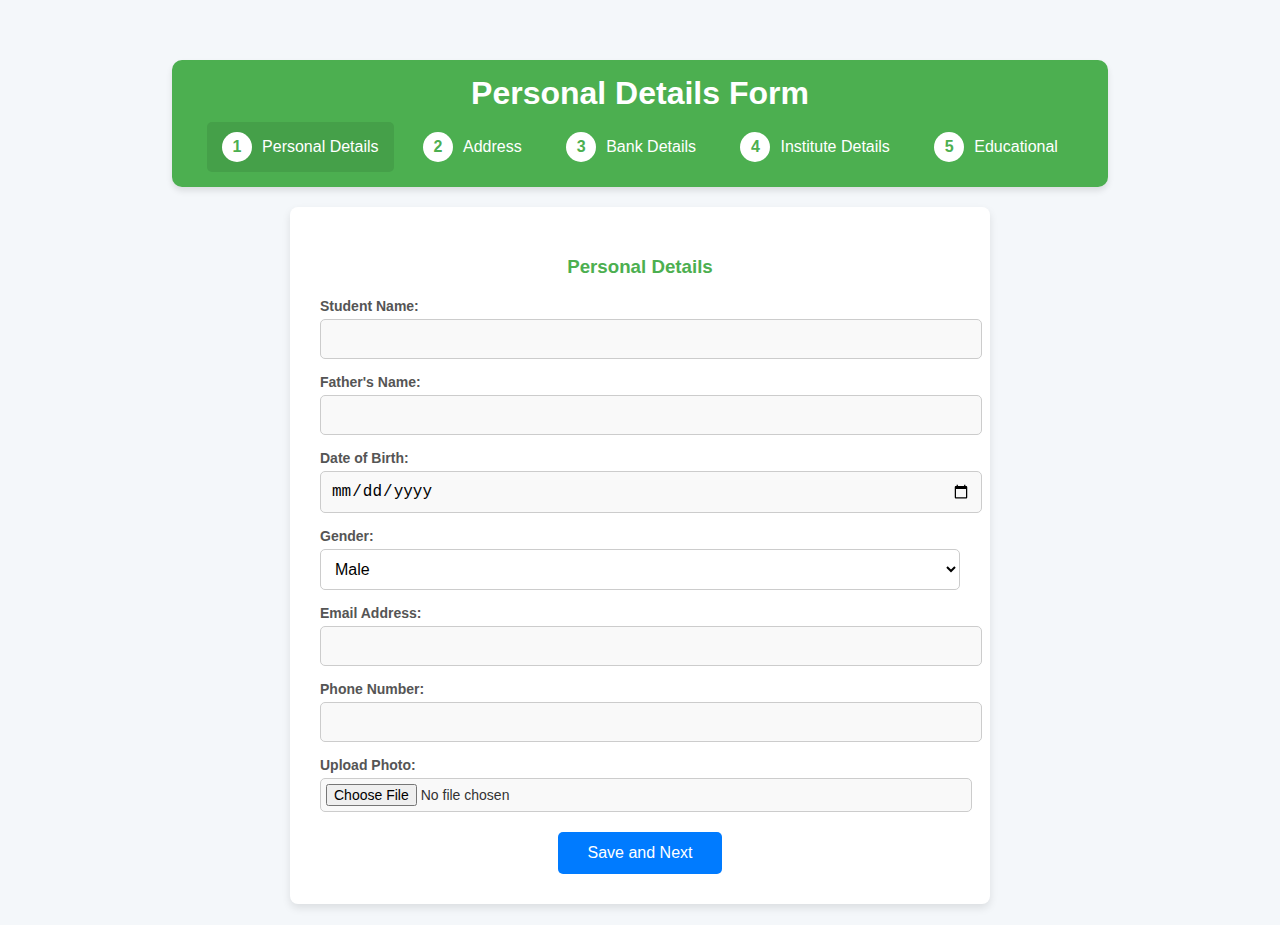
<file: index.html>
<!DOCTYPE html>
<html lang="en">
<head>
    <meta charset="UTF-8">
    <meta name="viewport" content="width=device-width, initial-scale=1.0">
    <title>Personal Details Form</title>
    <link rel="stylesheet" href="style.css">
</head>
<body>
    <header class="header">

    
        <h1>Personal Details Form</h1>
        <nav class="navbar">
            <a href="#personal-details-section" class="nav-link" onclick="navigateToSection('personal-details-section')">
                <span class="nav-circle">1</span> Personal Details
            </a>
            <a href="#address-section" class="nav-link" onclick="navigateToSection('address-section')">
                <span class="nav-circle">2</span> Address
            </a>
            <a href="#bank-details-section" class="nav-link" onclick="navigateToSection('bank-details-section')">
                <span class="nav-circle">3</span> Bank Details
            </a>
            <a href="#school-institute-details-section" class="nav-link" onclick="navigateToSection('school-institute-details-section')">
                <span class="nav-circle">4</span> Institute Details
            </a>
            <a href="#documents-section" class="nav-link" onclick="navigateToSection('documents-section')">
                <span class="nav-circle">5</span> Educational
            </a>
        </nav>
    </header>
    
    <!-- <div class="form-container">
        <h2>Personal Details Form</h2>
        <form id="personal-details-form" enctype="multipart/form-data"> -->
            
            <!-- Personal Details Section -->
            <div id="personal-details-section" class="form-section">
                <h3>Personal Details</h3>
                <div class="form-group">
                    <label for="student-name">Student Name:</label>
                    <input type="text" id="student-name" name="student-name" required>
                </div>
                <div class="form-group">
                    <label for="father-name">Father's Name:</label>
                    <input type="text" id="father-name" name="father-name" required>
                </div>
                <div class="form-group">
                    <label for="dob">Date of Birth:</label>
                    <input type="date" id="dob" name="dob" required>
                </div>
                <div class="form-group">
                    <label for="gender">Gender:</label>
                    <select id="gender" name="gender" required>
                        <option value="male">Male</option>
                        <option value="female">Female</option>
                        <option value="other">Other</option>
                    </select>
                </div>
                <div class="form-group">
                    <label for="email">Email Address:</label>
                    <input type="email" id="email" name="email" required>
                </div>
                <div class="form-group">
                    <label for="phone">Phone Number:</label>
                    <input type="tel" id="phone" name="phone" required>
                </div>
                <div class="form-group">
                    <label for="upload-photo">Upload Photo:</label>
                    <input type="file" id="upload-photo" name="upload-photo" accept="image/*">
                </div>
                <div class="form-buttons">
                    <button type="button" class="btn next-btn" onclick="nextSection('address-section')">Save and Next</button>
                </div>
            </div>

            <!-- Address Section -->
            <div id="address-section" class="form-section" style="display:none;">
                <h3>Address and Communication Details</h3>
                <div class="form-group">
                    <label for="address">Address Line 1:</label>
                    <input type="text" id="address" name="address" required>
                </div>
                <div class="form-group">
                    <label for="city">City:</label>
                    <input type="text" id="city" name="city" required>
                </div>
                <div class="form-group">
                    <label for="state">State:</label>
                    <input type="text" id="state" name="state" required>
                </div>
                <div class="form-group">
                    <label for="zip">ZIP Code:</label>
                    <input type="text" id="zip" name="zip" required>
                </div>
                <div class="form-group">
                    <label for="country">Country:</label>
                    <input type="text" id="country" name="country" required>
                </div>
                <div class="form-buttons">
                    <button type="button" class="btn next-btn" onclick="nextSection('bank-details-section')">Save and Next</button>
                </div>
            </div>

            <!-- Bank Details Section -->
            <div id="bank-details-section" class="form-section" style="display:none;">
                <h3>Bank Details</h3>
                <div class="form-group">
                    <label for="bank-name">Bank Name:</label>
                    <input type="text" id="bank-name" name="bank-name" required>
                </div>
                <div class="form-group">
                    <label for="account-number">Account Number:</label>
                    <input type="text" id="account-number" name="account-number" required>
                </div>
                <div class="form-group">
                    <label for="ifsc-code">IFSC Code:</label>
                    <input type="text" id="ifsc-code" name="ifsc-code" required>
                </div>
                <div class="form-group">
                    <label for="account-type">Account Type:</label>
                    <select id="account-type" name="account-type" required>
                        <option value="savings">Savings</option>
                        <option value="current">Current</option>
                    </select>
                </div>
                <div class="form-buttons">
                    <button type="button" class="btn next-btn" onclick="nextSection('school-institute-details-section')">Save and Next</button>
                </div>
            </div>

            <!-- School & Institute Details Section -->
            <div id="school-institute-details-section" class="form-section" style="display:none;">
                <h3>School & Institute Details</h3>
                <div class="form-group">
                    <label for="apply-for">Apply for:</label>
                    <select id="apply-for" name="apply-for" required>
                        <option value="fresh">Fresh</option>
                        <option value="renewed">Renewed</option>
                    </select>
                </div>
                <div class="form-group">
                    <label for="status">Status:</label>
                    <select id="status" name="status" required>
                        <option value="active">Active</option>
                        <option value="inactive">Inactive</option>
                    </select>
                </div>
           
                <div class="form-group">
                    <label for="institute-district">Institute District:</label>
                    <input type="text" id="institute-district" name="institute-district" required>
                </div>
                <div class="form-group">
                    <label for="institute-block">Institute Block:</label>
                    <input type="text" id="institute-block" name="institute-block" required>
                </div>
                <div class="form-group">
                    <label for="institute-name">Institute Name:</label>
                    <input type="text" id="institute-name" name="institute-name" required>
                </div>
                <div class="form-group">
                    <label for="course-name">Course Name:</label>
                    <input type="text" id="course-name" name="course-name" required>
                </div>
                <div class="form-buttons">
                    <button type="button" class="btn next-btn" onclick="nextSection('documents-section')">Save and Next</button>
                </div>
            </div>

            <!-- Educational/Documents Section -->
            <div id="documents-section" class="form-section" style="display:none;">
                <h3>Educational/Documents</h3>
                <div class="form-group">
                    <label for="tenth-marksheet">10th Marksheet:</label>
                    <input type="file" id="tenth-marksheet" name="tenth-marksheet" accept=".jpg, .jpeg, .png, .pdf" required>
                </div>
                <div class="form-group">
                    <label for="adharcard">Aadhaar Card:</label>
                    <input type="file" id="adharcard" name="adharcard" accept=".jpg, .jpeg, .png, .pdf" required>
                </div>
                <div class="form-group">
                    <label for="photo">Photo:</label>
                    <input type="file" id="photo" name="photo" accept=".jpg, .jpeg, .png" required>
                </div>
                <div class="form-group">
                    <label for="signature">Signature:</label>
                    <input type="file" id="signature" name="signature" accept=".jpg, .jpeg, .png" required>
                </div>


                <div class="form-buttons">
                    <button type="submit" class="btn submit-btn">Submit</button>
                </div>
            </div>
        </form>
    </div>

    <script src="script.js"></script>
</body>
</html>
</file>
<file: style.css>
/* Global Styles */
body {
    font-family: 'Arial', sans-serif;
    margin: 0;
    padding: 0;
    background-color: #f4f7fa;
    color: #333;
    padding-top: 60px; 
}

/* Header */
header {
    background-color: #4CAF50;
    padding: 15px 20px;
    color: white;
    text-align: center;
    top: 0;
    left: 50%; 
    transform: translateX(-50%); 
    z-index: 1000;
    width: 70%; 
    max-width: 1200px; 
    border-radius: 10px; 
    box-shadow: 0 4px 6px rgba(0, 0, 0, 0.1); 
    /* position: fixed;  */
    margin-left: 50%;
}


header h1 {
    margin: 0;
}

/* Navbar */
.navbar {
    margin-top: 10px;
    text-align: center;
    
}

.nav-link {
    color: white;
    text-decoration: none;
    padding: 10px 15px;
    margin: 0 5px;
    border-radius: 5px;
    transition: background-color 0.3s ease;
    display: inline-flex;
    align-items: center;
}

.nav-link:hover {
    background-color: #45a049;
}

.nav-circle {
    width: 30px;
    height: 30px;
    background-color: white;
    color: #4CAF50;
    border-radius: 50%;
    display: inline-flex;
    justify-content: center;
    align-items: center;
    font-weight: bold;
    margin-right: 10px;
}

/* Form Section Styles */
.form-container {
    width: 20%;
    max-width: 500px;
    margin: 20px auto; 
    padding: 40px; 
    background-color: white;
    border-radius: 8px;
    box-shadow: 0 4px 8px rgba(0, 0, 0, 0.1);
}

.form-section {
    padding: 30px; 
    min-height: 400px; 
    margin: 20px 0; 
}

.form-section h3 {
    margin-bottom: 20px;
    color: #4CAF50;
    text-align: center; 
}

.form-group {
    margin-bottom: 15px;
}

label {
    font-size: 14px;
    font-weight: bold;
    color: #555;
    display: block;
    margin-bottom: 5px;
}

input, select {
    width: 100%;
    padding: 10px;
    font-size: 16px;
    border: 1px solid #ccc;
    border-radius: 5px;
    background-color: #f9f9f9;
}

input[type="file"] {
    padding: 5px;
    font-size: 14px;
}

input[type="file"]:focus,
input[type="text"]:focus,
input[type="date"]:focus,
input[type="email"]:focus,
input[type="tel"]:focus,
select:focus {
    border-color: #4CAF50;
    outline: none;
}

select {
    background-color: #fff;
}

/* Form Buttons */
.form-buttons {
    text-align: center;
    margin-top: 20px;
}

.btn {
    background-color: #4CAF50;
    color: white;
    padding: 12px 30px;
    font-size: 16px;
    border: none;
    border-radius: 5px;
    cursor: pointer;
    transition: background-color 0.3s ease;
}

.btn:hover {
    background-color: #45a049;
}

.next-btn {
    background-color: #007bff;
}

.next-btn:hover {
    background-color: #0056b3;
}

.submit-btn {
    background-color: #28a745;
}

.submit-btn:hover {
    background-color: #218838;
}

/* Navigation */
.nav-link.active {
    background-color: #45a049;
    color: white;
}

/* Responsive Design */
@media (max-width: 768px) {
    .form-container {
        width: 95%;
        padding: 20px;
    }

    .form-group input,
    .form-group select {
        font-size: 14px;
        padding: 8px;
    }

    .btn {
        width: 100%;
        padding: 12px;
        font-size: 18px;
    }

    /* Hamburger Menu for Small Screens */
    .navbar {
        text-align: left;
    }

    .nav-link {
        display: block;
        padding: 10px;
    }

    .nav-circle {
        margin-right: 0;
        margin-left: 10px;
    }
}

/* Show sections when navigation links are clicked */
#personal-details-section,
#address-section,
#bank-details-section,
#school-institute-details-section,
#documents-section {
    display: none;
    margin: 20px auto; 
    max-width: 1200px; 
    width: 50%;
    min-height: 400px; 
    background-color: #fff; 
    border-radius: 8px;
    padding: 30px;
    box-shadow: 0 4px 8px rgba(0, 0, 0, 0.1);
    
}

#personal-details-section.active,
#address-section.active,
#bank-details-section.active,
#school-institute-details-section.active,
#documents-section.active {
    display: block;
}
</file>
